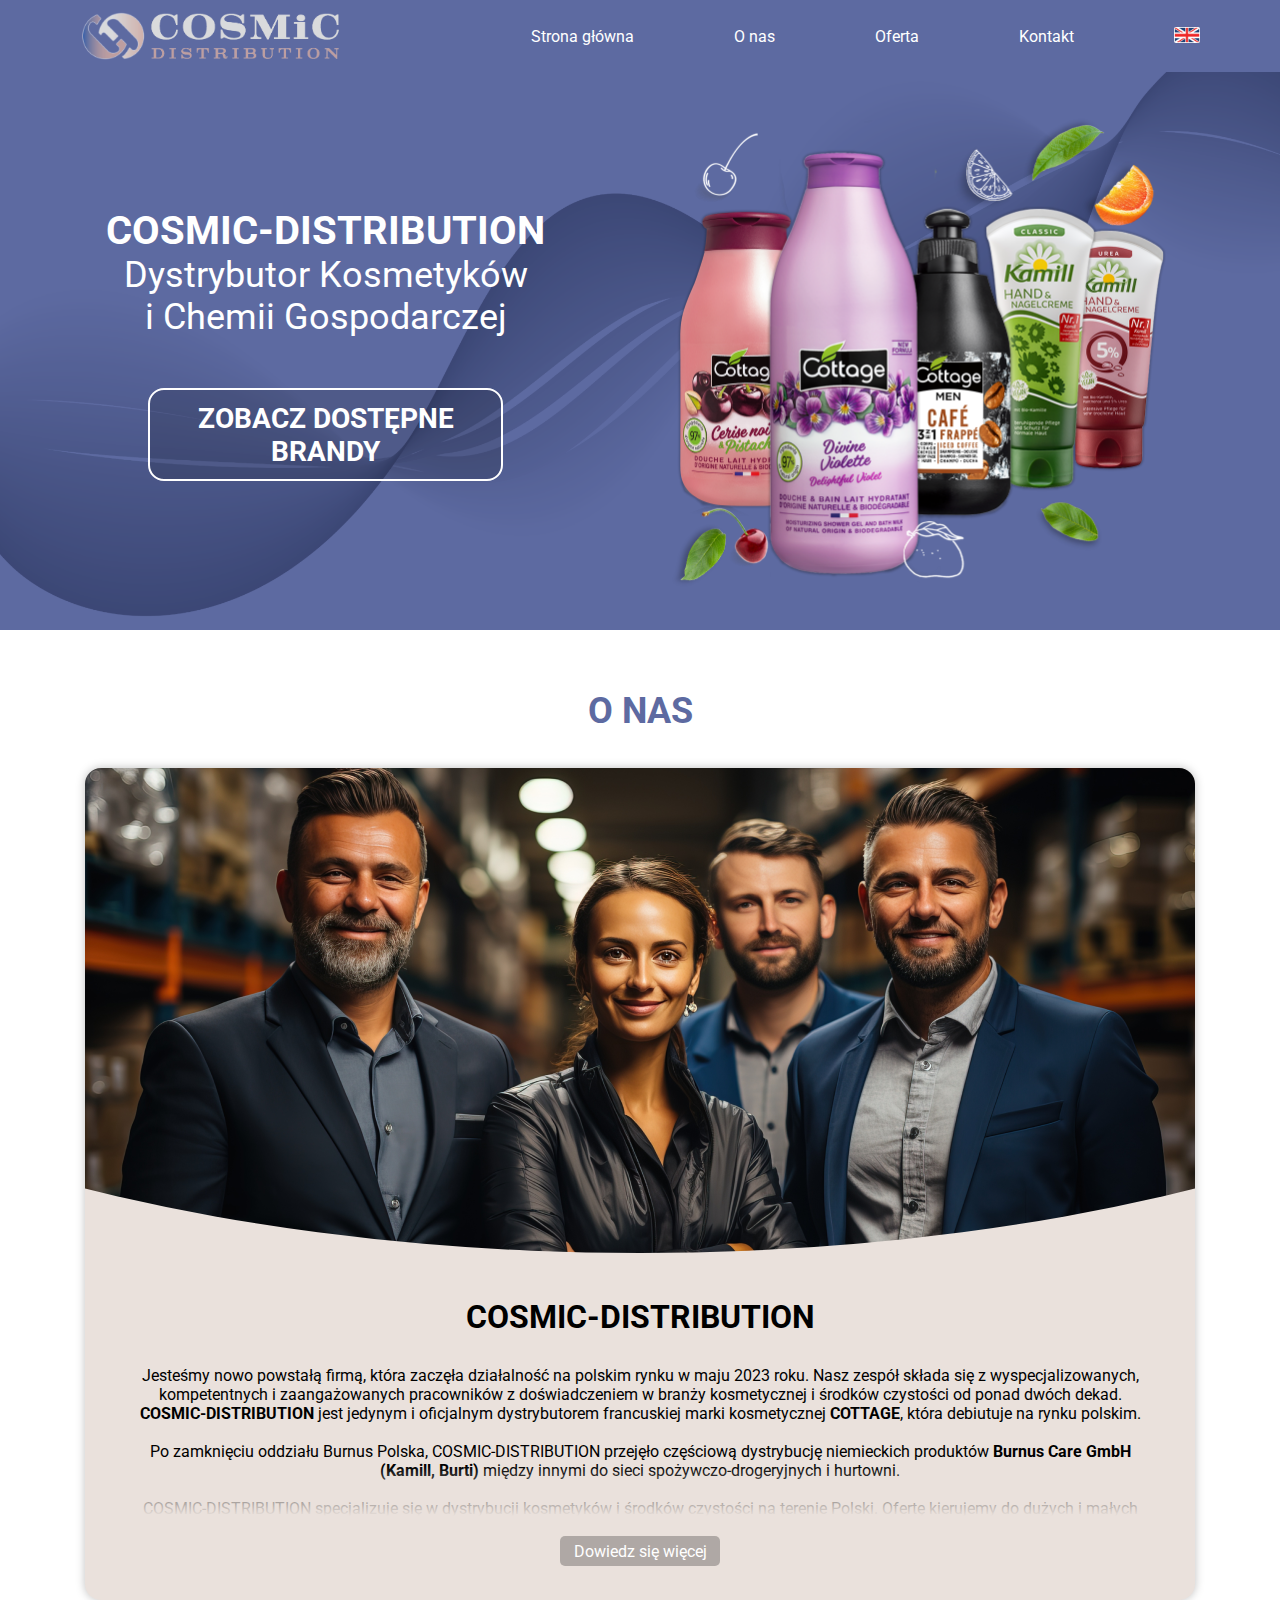
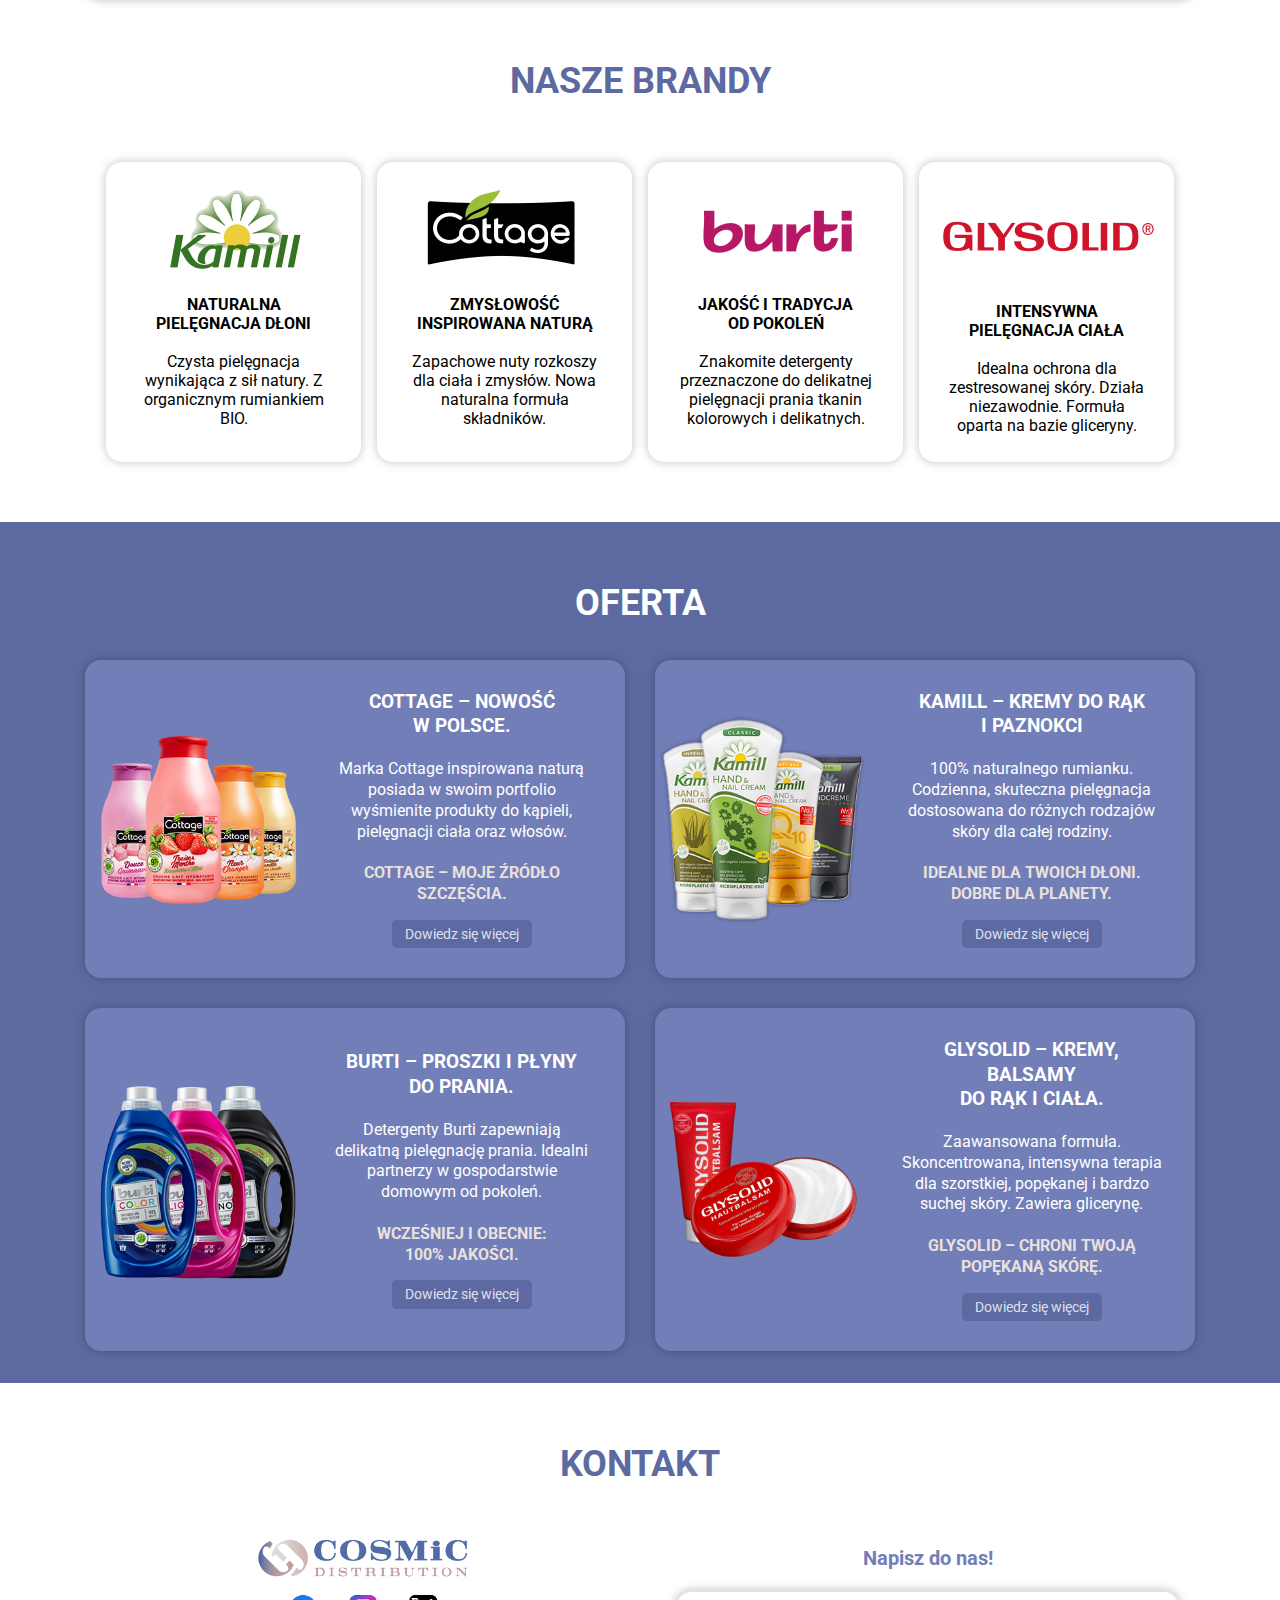
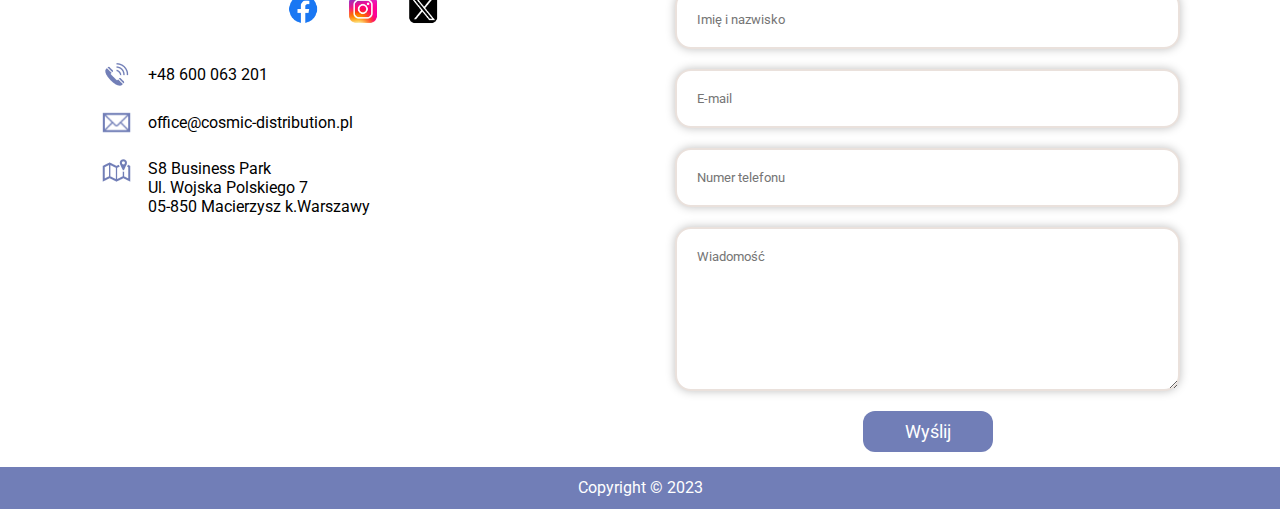
<file: index.html>
<!DOCTYPE html>
<html lang="pl">
<head>
    <meta charset="UTF-8">
    <meta http-equiv="X-UA-Compatible" content="IE=edge">
    <meta name="viewport" content="width=device-width, initial-scale=1.0">
    <link rel="stylesheet" href="style.css">
    <link rel="icon" href="icon.png" type="image/x-icon">
    <title>Cosmic Distribution</title>
    <script src="https://code.jquery.com/jquery-3.7.1.min.js"></script>
</head>
<body>
<div class="nav">
    <nav class="navbar">
        <img src="logo2.png" class="logo" alt="Cosmic Distribution" width="261px" height="52px">
        <div class="nav-links">
            <ul class="nav-menu">
                <li class="nav-item"><a href=#header class="nav-link">Strona główna</a></li>
                <li class="nav-item"><a href=#about class="nav-link">O nas</a></li>
                <li class="nav-item"><a href=#offer class="nav-link">Oferta</a></li>
                <li class="nav-item"><a href=#contact class="nav-link">Kontakt</a></li>
                <li><a href="index-english.html"> <img src="flag-gb.png" class="flaga" alt="Język angielski"></a></li>
            </ul>
        </div>
        <div class="hamburger">
            <span class="bar"></span>
            <span class="bar"></span>
            <span class="bar"></span>
        </div>
        
    </nav>
</div>

   <header id="header">
        <div class="container-header">
            <div class="header-description">
                <p class="header-title">COSMIC-DISTRIBUTION</p>
                <p class="header-text">Dystrybutor Kosmetyków <br>i Chemii Gospodarczej</p>
                <a href=#offer>
                <div class="button-header">
                    <div class="button-header-description">ZOBACZ DOSTĘPNE BRANDY</div>
                    </div></a>
            </div>
            <div class="header-image">
                <img src="header-image2.png" class="header-photo" alt="header image">
            </div>
        </div>

   </header>
   
<!-- SECTION ABOUT US -->

    <section class="about-us" id="about">
        <h1 class="section-title">O NAS</h1>
        <div class="break"></div>
        
        <div class="container-about">
            <div class="image-about"></div>
                <div class="box-about">
                    <input type="checkbox" name="readmore" id="readmore">
                    <div class="content-about">
                        <h1>COSMIC-DISTRIBUTION</h1>
                        <div class="des-about">
                            Jesteśmy nowo powstałą firmą, która zaczęła działalność na polskim rynku w maju 2023 roku.
                            Nasz zespół składa się z wyspecjalizowanych, kompetentnych i zaangażowanych pracowników z doświadczeniem w branży kosmetycznej i środków czystości od ponad dwóch dekad.
                            <br><b>COSMIC-DISTRIBUTION</b> jest  jedynym i oficjalnym dystrybutorem francuskiej marki kosmetycznej <b>COTTAGE</b>, która debiutuje na rynku polskim. 
                            <br><br>Po zamknięciu oddziału Burnus Polska, COSMIC-DISTRIBUTION przejęło częściową dystrybucję niemieckich produktów <b>Burnus Care GmbH (Kamill, Burti)</b> między innymi do sieci spożywczo-drogeryjnych i hurtowni.
                            <br><br>COSMIC-DISTRIBUTION specjalizuje się w dystrybucji kosmetyków i środków czystości na terenie Polski. Ofertę kierujemy do dużych i małych sieci handlowych, hurtowni jak również do niewielkich sklepów detalicznych. Budując dystrybucję poprzez sprzedaż produktów do naszych odbiorców przykładamy dużą wagę do sprawności i efektywność realizacji zamówień. 
                                <br><br>Dbamy o relacje budowane z naszymi Klientami oraz o długofalową współpracę, a uczciwość, rzetelność i szybkość w podejmowaniu decyzji to nasze mocne strony.  Biuro firmy znajduje się tuż przy granicy z Warszawą (przy drodze S8) a Magazyn Centralny na Śląsku, co sprawia, że znajdujemy się w centrum polskiego i europejskiego szlaku handlowego. Umożliwia to sprawną, szybką i terminową realizację zamówień.
                                <br><br>Jesteśmy otwarci na nowe propozycje obejmujące zakres oferowanych przez nas produktów oraz marek. Zapraszamy do współpracy zarówno producentów, sieci handlowe oraz hurtownie, których przedstawiciele pragną uzupełnić asortyment produktami znanych i poszukiwanych przez klientów marek.
                        </p>
                        </div>
                        <div class="button-about">
                            <label for="readmore"
                                data-more="Dowiedz się więcej"
                                data-less="Ukryj"
                            ></label>
                        </div>
                    </div>
                </div>
            
        </div>
    





    </section>

<!-- SECTION BRANDS -->

    <section class="offer2" id="brands">
        <h1 class="section-title">NASZE BRANDY</h1>
        
        <div class="brands-wrapper">
            <div class="wrapper">
                <div class="card">
                    <img src="logo_kamill.png" class="card-img" alt="img" draggable="false">
                    <div class="card-description"><h4>NATURALNA PIELĘGNACJA DŁONI </h4><br>
                        <p>Czysta pielęgnacja wynikająca z sił natury. Z organicznym rumiankiem BIO.
                        </p></div>
                </div>
                <div class="card">
                    <img src="logo_cottage.png" class="card-img" alt="img" draggable="false">
                    <div class="card-description"><h4>ZMYSŁOWOŚĆ INSPIROWANA NATURĄ</h4><br>
                        <p>Zapachowe nuty rozkoszy dla ciała i zmysłów. Nowa naturalna formuła składników.
                        </p></div>
                </div>
                <div class="card">
                    <img src="logo_burti.png" class="card-img" alt="img" draggable="false">
                    <div class="card-description"><h4>JAKOŚĆ I TRADYCJA <br>OD POKOLEŃ</h4><br>
                        <p>Znakomite detergenty przeznaczone do delikatnej pielęgnacji prania tkanin kolorowych i delikatnych.
                        </p></div>
                </div>
                <div class="card">
                    <img src="logo_glysolid.png" class="card-img card-img4" alt="img" draggable="false">
                    <div class="card-description"><h4>INTENSYWNA PIELĘGNACJA CIAŁA</h4><br>
                        <p>Idealna ochrona dla zestresowanej skóry. Działa niezawodnie. Formuła oparta na bazie gliceryny.
                        </p></div>
                </div>
            </div>
        </div>
               
            
    </section>


<!-- SECTION OFFER -->

    <section class="offer" id="offer">
        <h1 class="section-title2">OFERTA</h1>
        <div class="break"></div>
        <div class="container-boxes-offer">
            <div class="box-offer-row">
                <div class="box-offer"> 
                    <img src="oferta1.png" class="offer-image offer-image-cottage" alt="Logo Cottage" title="Logo Cottage" />
                    <div class="offer-description"><input id="ch2" type="checkbox"><h3>COTTAGE – NOWOŚĆ <br>W POLSCE.</h3>
                        <p><br>Marka Cottage inspirowana naturą posiada w swoim portfolio wyśmienite produkty do kąpieli, pielęgnacji ciała oraz włosów. </p>
                        <div class="content-readmore-cottage">
                            <p>Szeroka gama cudownych zapachów to przyjemna pielęgnacja przeznaczona dla całej rodziny.</p>
                                <label class="label-offer" for="ch2">Ukryj</label>
                        </div>

                        <br><h5>Cottage – moje źródło szczęścia.</h5>
                        <label class="label-offer" for="ch2">Dowiedz się więcej</label>
                    </div>
                </div>
                <div class="box-offer">
                    <img src="oferta2.png" class="offer-image" alt="Logo Kamill" title="Logo Kamill" />
                    <div class="offer-description"><input id="ch3" type="checkbox"><h3>KAMILL – kremy do rąk <br>i paznokci</h3>
                        <p><br>100% naturalnego rumianku. Codzienna, skuteczna pielęgnacja dostosowana do różnych rodzajów skóry dla całej rodziny.</p>
                        
                        <div class="content-readmore-kamill">
                            <p><br><ul>
                                <li>✓ 100% organicznego rumianku.</li>
                                <li>✓ Bez mikroplastiku.</li>
                                <li>✓ Bez barwników, parabenów i parafin.</li>
                            </ul>
                            <label class="label-offer" for="ch3">Ukryj</label>
                        </div>

                        <br><h5>Idealne dla Twoich dłoni. <br>Dobre dla planety.</h5>
                        <label class="label-offer" for="ch3">Dowiedz się więcej</label>
                        
                    </div>
                </div>
            </div>
            <div class="box-offer-row">
                <div class="box-offer">
                    <img src="oferta3.png" class="offer-image" alt="Logo Burti" title="Logo Burti" />
                    <div class="offer-description"><input id="ch4" type="checkbox"><h3>BURTI – proszki i płyny <br>do prania.</h3>
                        <p><br>Detergenty Burti zapewniają delikatną pielęgnację prania. Idealni partnerzy w gospodarstwie domowym od pokoleń.</p>
                        
                        <div class="content-readmore-burti">
                            <p><br><ul>
                                <li>✓ Usuwa uporczywe plamy.</li>
                                <li>✓ Wzmacnia włókna.</li>
                                <li>✓ Pielęgnuje i chroni.</li>
                                <li>✓ Utrzymuje intensywność kolorów/olśniewającą biel.</li>
                                <li>✓ Nie zawiera mikroplastiku, chroni środowisko.</li>
                            </ul></p>
                                <label class="label-offer" for="ch4">Ukryj</label>
                        </div>

                        <br><h5>WCZEŚNIEJ I OBECNIE: <br>100% JAKOŚCI.</h5>
                        <label class="label-offer" for="ch4">Dowiedz się więcej</label>
                        
                    </div>
                </div>
                <div class="box-offer">
                    <img src="oferta4.png" class="offer-image" alt="Logo Glysolid" title="Logo Glysolid" />
                    <div class="offer-description"><input id="ch5" type="checkbox"><h3>Glysolid – kremy, balsamy <br>do rąk i ciała.</h3>
                        <p><br>Zaawansowana formuła. Skoncentrowana, intensywna terapia dla szorstkiej, popękanej i bardzo suchej skóry. Zawiera glicerynę.</p>
                        
                        <div class="content-readmore-glysolid">
                            <p><br><ul>
                                <li>✓ Przyspiesza regenerację naskórka.</li>
                                <li>✓ Chroni przed podrażnieniami.</li>
                                <li>✓ Odpowiedni dla osób z chorobami skóry (egzema, łuszczyca, atopowe zapalenie skóry).</li>
                            </ul>
                            <label class="label-offer" for="ch5">Ukryj</label>
                        </div>

                        <br><h5>Glysolid – chroni Twoją <br>popękaną skórę.</h5>
                        <label class="label-offer" for="ch5">Dowiedz się więcej</label>
                    </div>
                </div>
            </div>
        </div>
    </section>

<!-- SECTION CONTACT -->

    <section class="contact" id="contact">
        <h1 class="section-title">KONTAKT</h1>
        <div class="break"></div>
        <div class="contact-start-mob">
            <div class="contact-description">
            </div>
            </div>
        <div class="container-contact">
            
            <div class="column-adress">
                <div class="contact-start">
                <div class="logo3">
                <img src="logo3.png" alt="logo" width="213px" height="42px">
                
                <div class="social-media">
                    <div class="icon"><img src="facebook.png" alt="Facebook" title="Facebook" width="30px" height="30px" /></div>
                    <div class="icon"><img src="instagram.png" alt="Instagram" title="Instagram" width="30px" height="30px" /></div>
                    <div class="icon"><img src="x-icon.png" alt="X" title="X" width="30px" height="30px" /></div>
                </div></div>
                <div class="contact-description"> 
                </div>
                </div>
                    <div class="data-contact">
                    <div class="contact-info contact-phone">
                        <img src="icon-phone.png" alt="Cosmic Distribution" title="Cosmic Distribution" width="33px" height="33px" />
                        <p>+48 600 063 201</p>
                    </div>
                    <div class="contact-info contact-email">
                        <img src="icon-email.png" alt="Cosmic Distribution" title="Cosmic Distribution" width="33px" height="33px" />
                        <p>office@cosmic-distribution.pl</p>
                    </div>
                    <div class="contact-adress">
                        <img src="icon-map.png" alt="Cosmic Distribution" title="Cosmic Distribution" width="33px" height="33px" />
                        <p class="adress-description">S8 Business Park <br>
                            Ul. Wojska Polskiego 7 <br>
                            05-850 Macierzysz k.Warszawy</p>
                    </div>
                    
                </div>
                <div class="map">
                <iframe src="https://www.google.com/maps/embed?pb=!1m18!1m12!1m3!1d1071.3125306327458!2d20.858017041915314!3d52.21930084169277!2m3!1f0!2f0!3f0!3m2!1i1024!2i768!4f13.1!3m3!1m2!1s0x4719354a9b000001%3A0x99c65928a45acf2c!2sS8%20Business%20Park!5e0!3m2!1spl!2spl!4v1695910725856!5m2!1spl!2spl" width="545" height="200" style="border:transparent; border-radius: 16px;" allowfullscreen="" loading="lazy" referrerpolicy="no-referrer-when-downgrade"></iframe>
                </div>
                <div class="map2">
                <iframe src="https://www.google.com/maps/embed?pb=!1m18!1m12!1m3!1d2444.326506409282!2d20.85640427720901!3d52.21928557198381!2m3!1f0!2f0!3f0!3m2!1i1024!2i768!4f13.1!3m3!1m2!1s0x4719354a9b000001%3A0x99c65928a45acf2c!2sS8%20Business%20Park!5e0!3m2!1spl!2spl!4v1695918446177!5m2!1spl!2spl" width="900" height="200" style="border:transparent; border-radius: 16px;" allowfullscreen="" loading="lazy" referrerpolicy="no-referrer-when-downgrade"></iframe>
                </div>
            </div>
            
            
            <div class="column-form">

                    <form id="contact-form" action="#submit" method="POST" class="contact-form">
                        <div class="section-heading" id="section-heading">Napisz do nas!</div>
                       <input type="hidden" name="access_key" value="17aa7312-a0bf-48e8-97dc-40761725b40e"> 
                    
                            <input type="text" id="name" name="name" placeholder="Imię i nazwisko" required>
                            <input type="email" id="email" name="email" placeholder="E-mail" required>
                            <input type="text" id="phone" name="phone" placeholder="Numer telefonu" required>
                            <textarea id="msg" name="msg" required rows="8" placeholder="Wiadomość"></textarea>    
                            
                        <button type="submit" id="submit-button">Wyślij</button>
                    </form>

                    <p class="msg-status"></p>


            </div>

        </div>
    </section>
    

    <section class="footer">
        <p class="footer-description">Copyright © 2023</p>
    </section>

   <script>
$(document).ready(function() {
    $('#contact-form').submit(function(event) {
        event.preventDefault();  // Prevent default form submission

        // Disable submit button

        $('#name').css('visibility','hidden');
        $('#email').css('visibility','hidden');
        $('#phone').css('visibility','hidden');
        $('#msg').css('visibility','hidden');
        $('#section-heading').html('<div class="section-heading"><h6>Wysyłanie wiadomości...</h6></div>');

        // Send the form data using Ajax

        $.ajax({
            url: 'https://api.web3forms.com/submit',
            type: 'POST',
            data: $('#contact-form').serialize(),
            success: function(response) {
                // Replace the form with the thank you message
                $('#section-heading').html('<div class="section-heading"><h4>Wiadomość wysłana <em>dziękujemy</em> !</h4></div>');
            },
            error: function(error) {
                $('#section-heading').html("<div class=\"section-heading\"><h6>Podczas wysyłania wiadomości wystąpił błąd:  <br><br> Prosimy o kontakt poprzez email na adres: <br> office@cosmic-distribution.pl</h6></div>");
                console.log(error);
            }
        });
    });
});

</script>
</body>
<script src="script.js"></script>
</html>
</file>
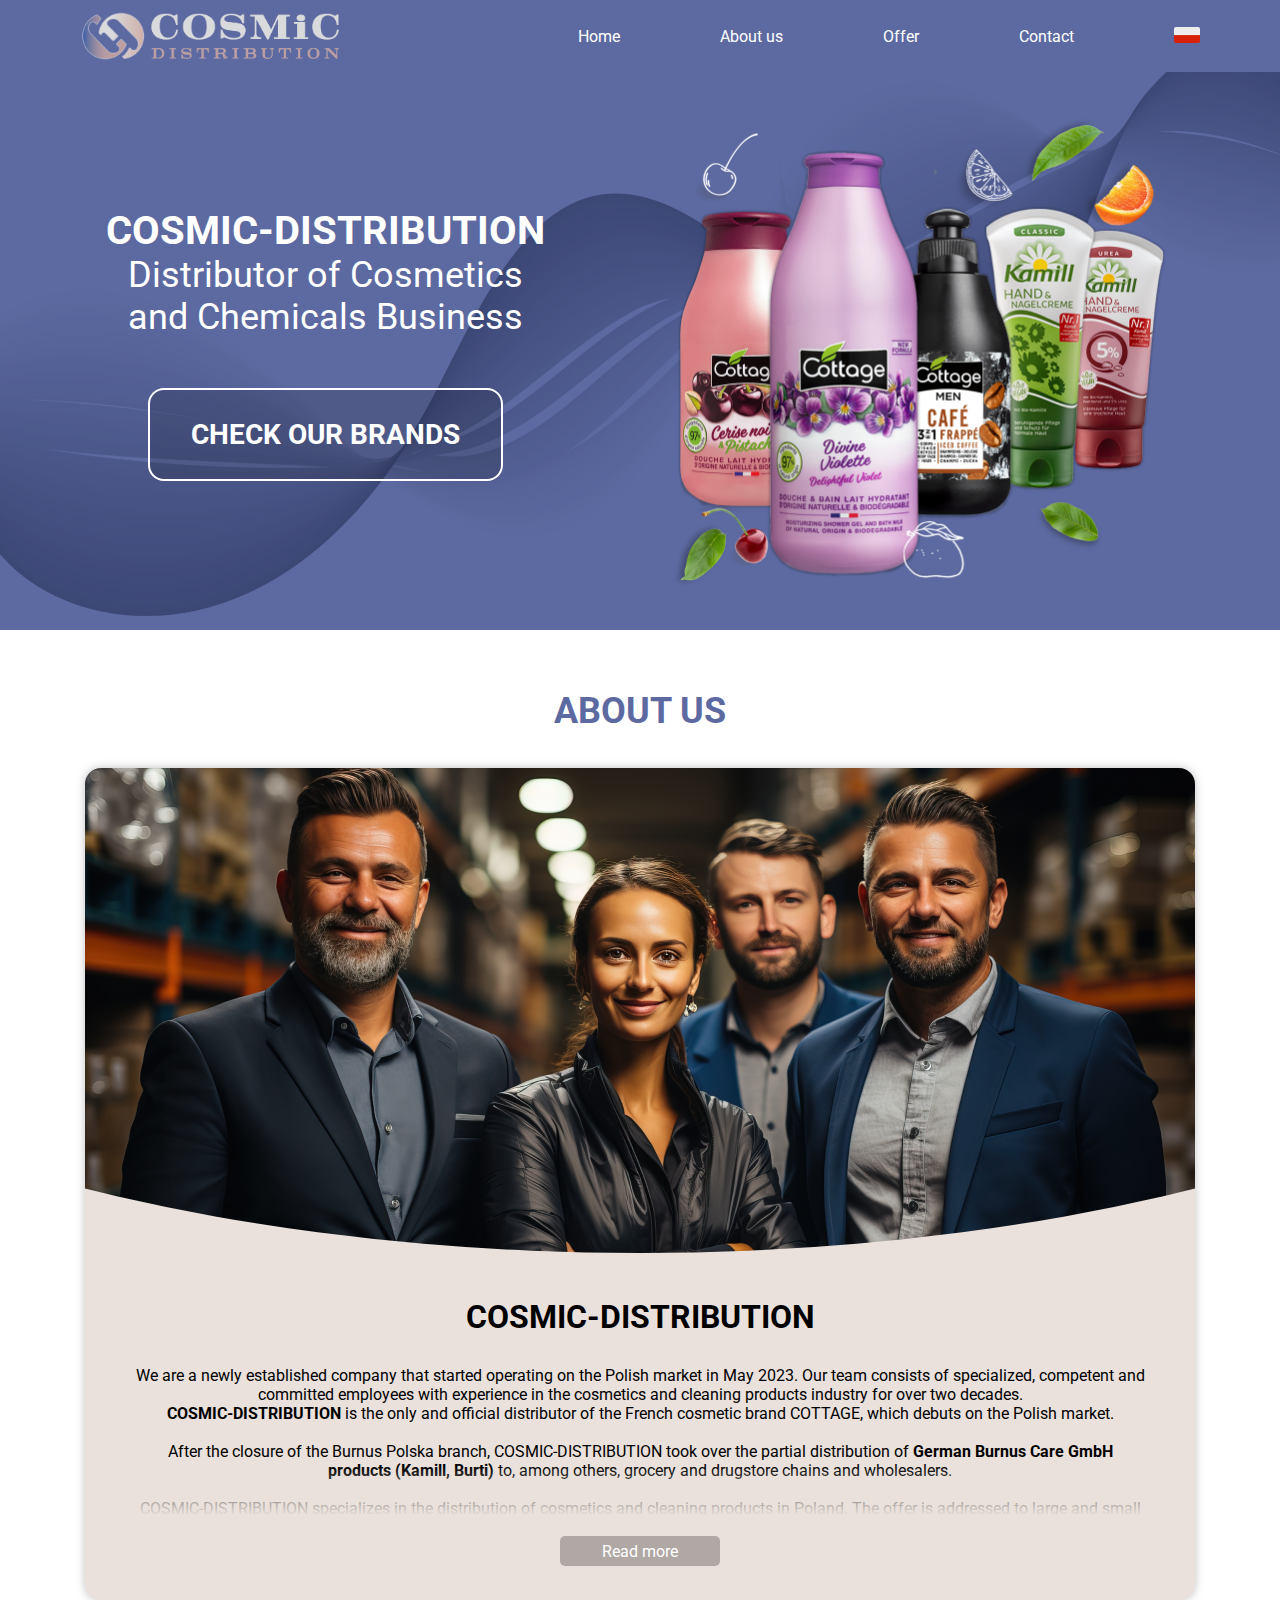
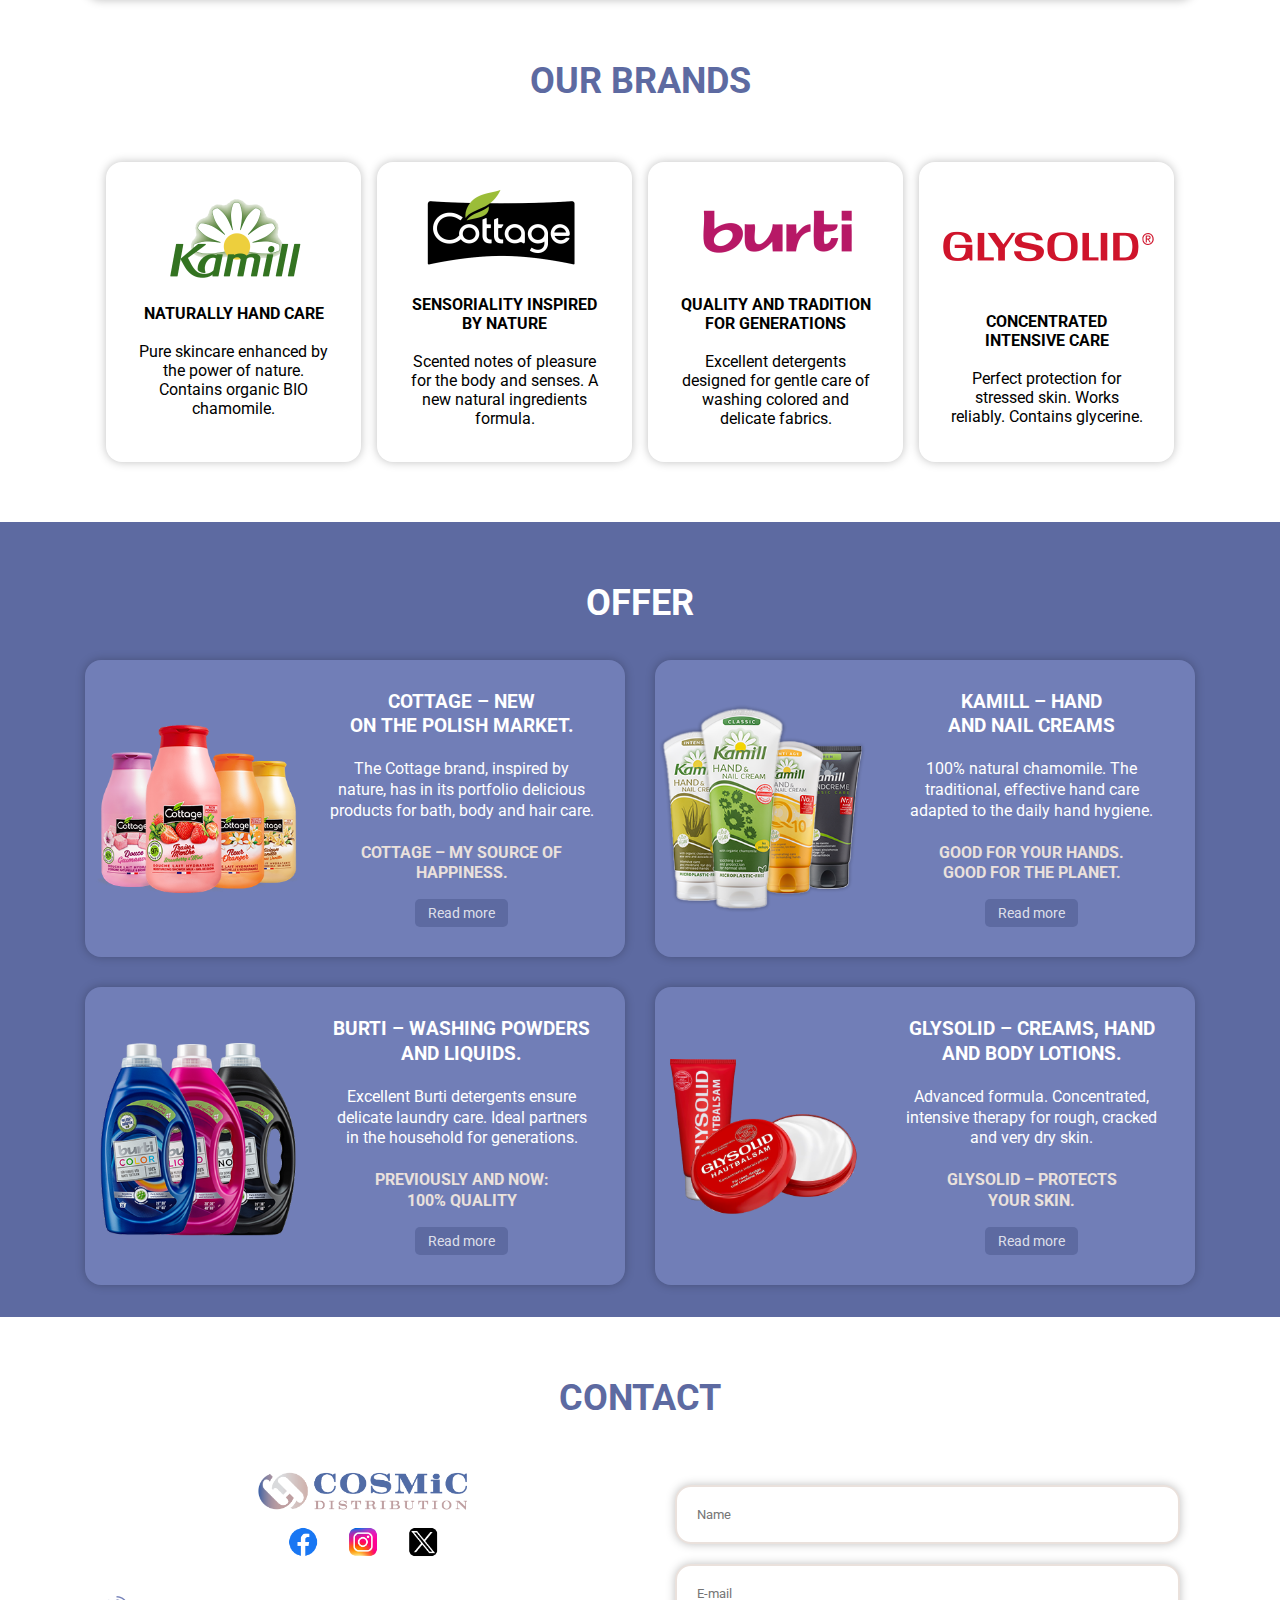
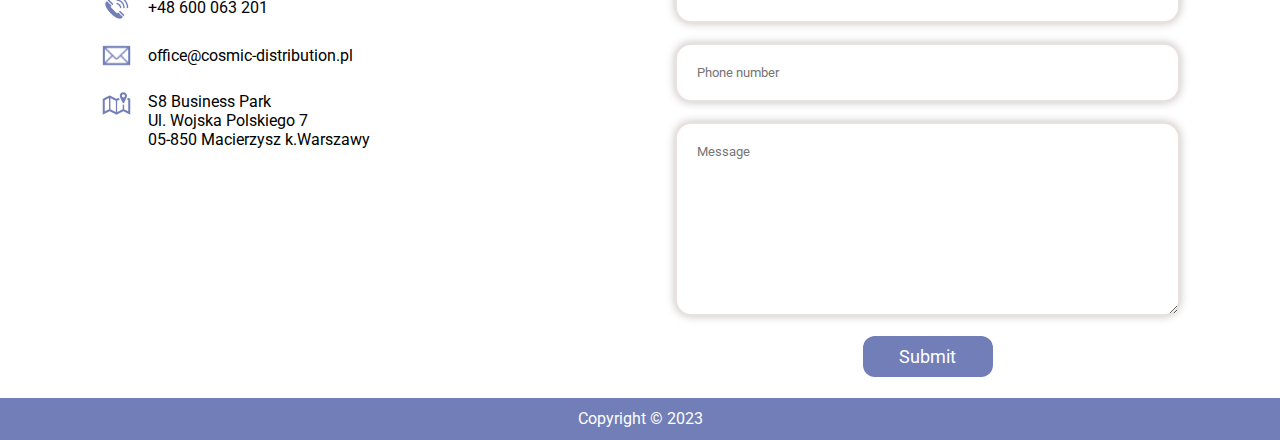
<file: index-english.html>
<!DOCTYPE html>
<html lang="pl">
<head>
    <meta charset="UTF-8">
    <meta http-equiv="X-UA-Compatible" content="IE=edge">
    <meta name="viewport" content="width=device-width, initial-scale=1.0">
    <link rel="stylesheet" href="style.css">
    <link rel="icon" href="icon.png" type="image/x-icon">
    <title>Cosmic Distribution</title>
    <link rel="stylesheet" href="https://cdnjs.cloudflare.com/ajax/libs/font-awesome/6.3.0/css/all.min.css">
</head>
<body>
<div class="nav">
    <nav class="navbar">
        <img src="logo2.png" class="logo" alt="Cosmic Distribution" width="261px" height="52px">
        <div class="nav-links">
            <ul class="nav-menu">
                <li class="nav-item"><a href=#header class="nav-link">Home</a></li>
                <li class="nav-item"><a href=#about class="nav-link">About us</a></li>
                <li class="nav-item"><a href=#offer class="nav-link">Offer</a></li>
                <li class="nav-item"><a href=#contact class="nav-link">Contact</a></li>
                <li><a href="index.html"> <img src="flag-poland.png" class="flaga" alt="Język polski"></a></li>
            </ul>
        </div>
        <div class="hamburger">
            <span class="bar"></span>
            <span class="bar"></span>
            <span class="bar"></span>
        </div>
        
    </nav>
</div>

   <header id="header">
        <div class="container-header">
            <div class="header-description">
                <p class="header-title">COSMIC-DISTRIBUTION</p>
                <p class="header-text">Distributor of Cosmetics<br>and Chemicals Business</p>
                <a href=#offer>
                <div class="button-header">
                    <div class="button-header-description">CHECK OUR BRANDS</div>
                    </div></a>
            </div>
            <div class="header-image">
                <img src="header-image2.png" class="header-photo" alt="header image">
            </div>
        </div>

   </header>
   
<!-- SECTION ABOUT US -->

    <section class="about-us" id="about">
        <h1 class="section-title">ABOUT US</h1>
        <div class="break"></div>
        
        <div class="container-about">
            <div class="image-about"></div>
                <div class="box-about">
                    <input type="checkbox" name="readmore" id="readmore">
                    <div class="content-about">
                        <h1>COSMIC-DISTRIBUTION</h1>
                        <div class="des-about">
                            We are a newly established company that started operating on the Polish market in May 2023.
                            Our team consists of specialized, competent and committed employees with experience in the cosmetics and cleaning products industry for over two decades.
                            <br><b>COSMIC-DISTRIBUTION</b> is the only and official distributor of the French cosmetic brand COTTAGE, which debuts on the Polish market.
                            <br><br>After the closure of the Burnus Polska branch, COSMIC-DISTRIBUTION took over the partial distribution of <b>German Burnus Care GmbH products (Kamill, Burti)</b> to, among others, grocery and drugstore chains and wholesalers.
                            <br><br>COSMIC-DISTRIBUTION specializes in the distribution of cosmetics and cleaning products in Poland. The offer is addressed to large and small retail chains, wholesalers as well as small retail stores. When building distribution through the sale of products to our customers, we attach great importance to the efficiency and effectiveness of order fulfillment.
                                <br><br>We care about relationships built with our clients and long-term cooperation, and honesty, reliability and speed in making decisions are our strengths. The company's office is located right on the border with Warsaw (on the S8 road) and the Central Warehouse in Silesia, which makes us located in the center of the Polish and European trade route. This enables efficient, fast and timely execution of orders.
                                <br><br>We are open to new proposals covering the range of products and brands we offer. We invite both manufacturers, retail chains and wholesalers to cooperate, whose representatives want to supplement the assortment with products of well-known and sought-after brands.
                        </p>
                        </div>
                        <div class="button-about">
                            <label for="readmore"
                                data-more="Read more"
                                data-less="Read less"
                            ></label>
                        </div>
                    </div>
                </div>
            
        </div>
    





    </section>

<!-- SECTION BRANDS -->

    <section class="offer2" id="brands">
        <h1 class="section-title">OUR BRANDS</h1>
        
        <div class="brands-wrapper">
            <div class="wrapper">
                <div class="card">
                    <img src="logo_kamill.png" class="card-img" alt="img" draggable="false">
                    <div class="card-description"><h4>NATURALLY HAND CARE</h4><br>
                        <p>Pure skincare enhanced by the power of nature. Contains organic BIO chamomile.
                        </p></div>
                </div>
                <div class="card">
                    <img src="logo_cottage.png" class="card-img" alt="img" draggable="false">
                    <div class="card-description"><h4>SENSORIALITY INSPIRED BY NATURE</h4><br>
                        <p>Scented notes of pleasure for the body and senses. A new natural ingredients formula.
                        </p></div>
                </div>
                <div class="card">
                    <img src="logo_burti.png" class="card-img" alt="img" draggable="false">
                    <div class="card-description"><h4>QUALITY AND TRADITION<br>FOR GENERATIONS</h4><br>
                        <p>Excellent detergents designed for gentle care of washing colored and delicate fabrics.
                        </p></div>
                </div>
                <div class="card">
                    <img src="logo_glysolid.png" class="card-img card-img4" alt="img" draggable="false">
                    <div class="card-description"><h4>CONCENTRATED INTENSIVE CARE</h4><br>
                        <p>Perfect protection for stressed skin. Works reliably. Contains glycerine.
                        </p></div>
                </div>
            </div>
        </div>
               
            
    </section>


<!-- SECTION OFFER -->

    <section class="offer" id="offer">
        <h1 class="section-title2">OFFER</h1>
        <div class="break"></div>
        <div class="container-boxes-offer">
            <div class="box-offer-row">
                <div class="box-offer"> 
                    <img src="oferta1.png" class="offer-image offer-image-cottage" alt="Logo Cottage" title="Logo Cottage" />
                    <div class="offer-description"><input id="ch2" type="checkbox"><h3>COTTAGE – NEW <br>ON THE POLISH MARKET.</h3>
                        <p><br>The Cottage brand, inspired by nature, has in its portfolio delicious products for bath, body and hair care. </p>
                        <div class="content-readmore-cottage">
                            <p>A wide range of wonderful scents provides pleasant care for the whole family.</p>
                                <label class="label-offer" for="ch2">Read less</label>
                        </div>

                        <br><h5>Cottage – my source of happiness.</h5>
                        <label class="label-offer" for="ch2">Read more</label>
                    </div>
                </div>
                <div class="box-offer">
                    <img src="oferta2.png" class="offer-image" alt="Logo Kamill" title="Logo Kamill" />
                    <div class="offer-description"><input id="ch3" type="checkbox"><h3>KAMILL – hand <br>and nail creams</h3>
                        <p><br>100% natural chamomile. The traditional, effective hand care adapted to the daily hand hygiene.</p>
                        
                        <div class="content-readmore-kamill">
                            <p><br><ul>
                                <li>✓ 100% organic chamomile.</li>
                                <li>✓ Without microplastics.</li>
                                <li>✓ Without colorants, parabens and paraffins.</li>
                            </ul>
                            <label class="label-offer" for="ch3">Read less</label>
                        </div>

                        <br><h5>Good for your hands. <br>Good for the planet.</h5>
                        <label class="label-offer" for="ch3">Read more</label>
                        
                    </div>
                </div>
            </div>
            <div class="box-offer-row">
                <div class="box-offer">
                    <img src="oferta3.png" class="offer-image" alt="Logo Burti" title="Logo Burti" />
                    <div class="offer-description"><input id="ch4" type="checkbox"><h3>BURTI – washing powders <br>and liquids.</h3>
                        <p><br>Excellent Burti detergents ensure delicate laundry care. Ideal partners in the household for generations.</p>
                        
                        <div class="content-readmore-burti">
                            <p><br><ul>
                                <li>✓ Removes persistent stains.</li>
                                <li>✓ Strengthens the fibers.</li>
                                <li>✓ Care and protect clothes.</li>
                                <li>✓ Keep the color intensity/brilliant white.</li>
                                <li>✓ Microplastic free, protects the environment.</li>
                            </ul></p>
                                <label class="label-offer" for="ch4">Read less</label>
                        </div>

                        <br><h5>PREVIOUSLY AND NOW: <br>100% QUALITY</h5>
                        <label class="label-offer" for="ch4">Read more</label>
                        
                    </div>
                </div>
                <div class="box-offer">
                    <img src="oferta4.png" class="offer-image" alt="Logo Glysolid" title="Logo Glysolid" />
                    <div class="offer-description"><input id="ch5" type="checkbox"><h3>Glysolid – creams, hand <br>and body lotions.</h3>
                        <p><br>Advanced formula. Concentrated, intensive therapy for rough, cracked and very dry skin.</p>
                        
                        <div class="content-readmore-glysolid">
                            <p><br><ul>
                                <li>✓ Accelerates epidermis regeneration.</li>
                                <li>✓ Protects from irritation.</li>
                                <li>✓ Suitable for people with skin conditions (eczema, psoriasis, atopic dermatitis).</li>
                            </ul>
                            <label class="label-offer" for="ch5">Read less</label>
                        </div>

                        <br><h5>Glysolid – Protects <br>your skin.</h5>
                        <label class="label-offer" for="ch5">Read more</label>
                    </div>
                </div>
            </div>
        </div>
    </section>

<!-- SECTION CONTACT -->

    <section class="contact" id="contact">
        <h1 class="section-title">CONTACT</h1>
        <div class="break"></div>
        <div class="contact-start-mob">
            <div class="contact-description">
            </div>
            </div>
        <div class="container-contact">
            
            <div class="column-adress">
                <div class="contact-start">
                <div class="logo3">
                <img src="logo3.png" alt="logo" width="213px" height="42px">
                
                <div class="social-media">
                    <div class="icon"><img src="facebook.png" alt="Facebook" title="Facebook" width="30px" height="30px" /></div>
                    <div class="icon"><img src="instagram.png" alt="Instagram" title="Instagram" width="30px" height="30px" /></div>
                    <div class="icon"><img src="x-icon.png" alt="X" title="X" width="30px" height="30px" /></div>
                </div></div>
                <div class="contact-description"> 
                </div>
                </div>
                    <div class="data-contact">
                    <div class="contact-info contact-phone">
                        <img src="icon-phone.png" alt="Cosmic Distribution" title="Cosmic Distribution" width="33px" height="33px" />
                        <p>+48 600 063 201</p>
                    </div>
                    <div class="contact-info contact-email">
                        <img src="icon-email.png" alt="Cosmic Distribution" title="Cosmic Distribution" width="33px" height="33px" />
                        <p>office@cosmic-distribution.pl</p>
                    </div>
                    <div class="contact-adress">
                        <img src="icon-map.png" alt="Cosmic Distribution" title="Cosmic Distribution" width="33px" height="33px" />
                        <p class="adress-description">S8 Business Park <br>
                            Ul. Wojska Polskiego 7 <br>
                            05-850 Macierzysz k.Warszawy</p>
                    </div>
                    
                </div>
                <div class="map">
                <iframe src="https://www.google.com/maps/embed?pb=!1m18!1m12!1m3!1d1071.3125306327458!2d20.858017041915314!3d52.21930084169277!2m3!1f0!2f0!3f0!3m2!1i1024!2i768!4f13.1!3m3!1m2!1s0x4719354a9b000001%3A0x99c65928a45acf2c!2sS8%20Business%20Park!5e0!3m2!1spl!2spl!4v1695910725856!5m2!1spl!2spl" width="545" height="200" style="border:transparent; border-radius: 16px;" allowfullscreen="" loading="lazy" referrerpolicy="no-referrer-when-downgrade"></iframe>
                </div>
                <div class="map2">
                <iframe src="https://www.google.com/maps/embed?pb=!1m18!1m12!1m3!1d2444.326506409282!2d20.85640427720901!3d52.21928557198381!2m3!1f0!2f0!3f0!3m2!1i1024!2i768!4f13.1!3m3!1m2!1s0x4719354a9b000001%3A0x99c65928a45acf2c!2sS8%20Business%20Park!5e0!3m2!1spl!2spl!4v1695918446177!5m2!1spl!2spl" width="900" height="200" style="border:transparent; border-radius: 16px;" allowfullscreen="" loading="lazy" referrerpolicy="no-referrer-when-downgrade"></iframe>
                </div>
            </div>
            
            
            <div class="column-form">
                
                <form onsubmit="sendEmail(); reset(); return false;">
                    <input type="text" id="name" placeholder="Name" required>
                    <input type="email" id="email" placeholder="E-mail" required>
                    <input type="text" id="phone" placeholder="Phone number" required>
                    <textarea id="message" required rows="10" placeholder="Message"></textarea>
                    <button type="submit">Submit</button>
                </form>

            </div>

        </div>
    </section>
    

    <section class="footer">
        <p class="footer-description">Copyright © 2023</p>
    </section>
   
</body>
<script src="script.js"></script>
<script src="https://smtpjs.com/v3/smtp.js"></script>
</html>
</file>
<file: style.css>
@import url('https://fonts.googleapis.com/css2?family=Roboto:wght@400;700&display=swap');

* {
  margin: 0;
  padding: 0;
  box-sizing: border-box;
  text-decoration: none;
  list-style: none;
  font-family: "Roboto", sans-serif;
}

/* Basic styles */

body,html {
  scroll-behavior: smooth;
}

body {
  font-size: 16px;
}


/* NAVBAR */

.flaga {
  height: 16px;
  width: 26px;
  border-radius: 2px;
  margin-top: 1px;
}

.nav {
  z-index: 1;
  position: fixed;
  width: 100%;
}

li {
  list-style: none;
}

a {
  color: white;
  text-decoration: none;
}

.navbar {
  background: rgba(93,106,161,1);
  display: flex;
  justify-content: space-between;
  align-items: center;
  padding: 10px 24px;
  padding-left: 80px;
  padding-right: 80px;
}

.nav-menu {
  display: flex;
  justify-content: space-between;
  align-items: center;
  gap: 100px;
}
.nav-link {
  transition: 0.3s ease;
}

.nav-link:hover {
  color: #D8BEB9;
}

.hamburger {
  display: none;
  cursor: pointer;
}

.bar {
  display: block;
  width: 35px;
  height: 6px;
  margin: 5px auto;
  -webkit-transition: all 0.3s ease-in-out;
  transition: all 0.3s ease-in-out;
  background-color: white;
  border-radius: 5px;
}

.nav-item.active {
  color: #D8BEB9;
}

@media screen and (max-width:1100px) {
  .hamburger {
    display: block;
  }
  .hamburger.active .bar:nth-child(2){
    opacity: 0;
  }
  .hamburger.active .bar:nth-child(1){
    transform: translateY(11px) rotate(45deg);
  }
  .hamburger.active .bar:nth-child(3){
    transform: translateY(-11px) rotate(-45deg);
  }

  .nav-menu {
    position: fixed;
    left: -100%;
    top: 65px;
    gap: 0;
    flex-direction: column;
    justify-content: start;
    background-color: rgba(93, 106, 161, 0.7);
    backdrop-filter: blur(7px);
    width: 100%;
    height: 100vh;
    text-align: center;
    transition: 0.5s;
    font-size: 20px;
    font-weight: bold;
  }
  .navbar {
    padding-left: 20px;
    padding-right: 20px;
  }

  .nav-item {
    margin: 60px;

  }
  .nav-menu.active {
    left: 0
  }
  .logo {
    top: 18px;
    left: 20px;
  }

  
}

/* HEADER */

header {
  background-image: url(background_1.png);
  background-size: cover;
  background-attachment: relative;
  height: 70vh;
}


.container-header {
  display: flex;
  flex-direction: row;
  justify-content: center;
  align-items: center;
  width: 1110px;
  margin: 0 auto;
}

.header-description {
  display: flex;
  flex-direction: column;
  justify-content: center;
  text-align: center;
  color: white;
  padding-top: 70px;
}

.header-image { 
  display: flex;
  padding-top: 100px;
  justify-content: center;
  margin-left: 120px;
}

 
.header-title {
  font-size: 40px;
  font-weight: bold;
}

.header-text {
  font-size: 36px;
}

.header-photo {
  width: 509px;
  height: 518px;
}

.button-header {
  display: flex;
  align-items: center;
  justify-content: center;
  border: 2px solid #fff;
  border-radius: 16px;
  width: 355px;
  height: 93px;
  font-size: 28px;
  font-weight: bold;
  margin: 0 auto;
  margin-top: 50px;
  cursor: pointer;
  background-color: rgba(0, 0, 0, 0.15);
}
.button-header:hover {
  background-color: #EAE1DC;
  color: #5D6AA1;
  transition: 0.3s;
}


@media (max-width: 1100px) {
  header {
    height: 80vh;
  }
  .container-header {
    display: flex;
    flex-direction: column-reverse;
    width: 100%;
  }
  .header-image {
    display: flex;
    justify-content: center;
    padding-top: 100px;
    margin-left: 0px;
  }
  .header-description {
    padding-top: 20px;
    padding-bottom: 50px;
  }
  .header-photo {
    width: 353px;
    height: 360px;
  }
 
  .header-title {
    font-size: 32px;
  }
  
  .header-text {
    font-size: 20px;
    padding-top: 15px;
  }
  .button-header {
    display: none;
  }
}

@media (max-width: 500px) {
  .header-photo {
    width: 300px;
    height: 306px;
  }
  .header-description {
    padding-top: 40px;
    padding-bottom: 40px;
  }
}

/* ALL SECTIONS */
.section-title {
  font-size: 36px;
  margin: 0;
  font-weight: bold;
  color: #5D6AA1;
  text-align: center;
  padding-top: 60px;
}

.section-title2 {
  font-size: 36px;
  margin: 0;
  font-weight: bold;
  color: #FFFFFF;
  text-align: center;
  padding-top: 60px;
}

.break {
  height: 36px;
}


/* ABOUT US */

.container-about {
  position: flex;
  flex-direction: column;
  background-color: #EAE1DC;
  width: 1110px;
  box-shadow: 0px 0px 10px rgba(0, 0, 0, 0.25);
  border-radius: 16px;
  margin: 0 auto;
}

.image-about {
  display: flex;
  background-image: url(team.png);
  height: 500px;
  border-radius: 16px 16px 0px 0px;
  clip-path: ellipse(1110px 480px at 50% 1%)
}

.box-about input[name="readmore"]{
  display: none;
}
.box-about h1{
  margin-bottom: 30px;
  text-align: center;
}
.box-about .des-about{
  text-align: center;
  position: relative;
  overflow: hidden;
  max-height: 150px;
  transition: 0.8s ease-in-out;
}
.box-about .des-about::before{
  position: absolute;
  bottom:0;
  left:0;
  width:100%;
  height:50px;
  transition: 0.5s ease-in-out;
  content:'';
  background-image: linear-gradient(to top, #EAE1DC, transparent);
}
.box-about .button-about{
  margin-top:20px;
  text-align: center;
}
.box-about label{
  text-align: center;
  display: inline-block;
  background-color: rgba(0, 0, 0, 0.25);
  color: #fff;
  border-radius: 5px;
  width:160px;
  height:30px;
  position: relative;
  cursor: pointer;

}
.box-about label::before{
  position: absolute;
  top:0;
  left:0;
  width:100%;
  height:100%;
  content:attr(data-more);
  display: flex;
  justify-content: center;
  align-items: center;
}
.box-about input[name="readmore"]:checked ~ .content-about label::before{
  content:attr(data-less);
}
.box-about input[name="readmore"]:checked ~ .content-about .des-about{
  max-height: 500px;
}
.box-about input[name="readmore"]:checked ~ .content-about .des-about::before{
  height: 0px;
}
.content-about{
  position: relative;
  padding: 30px 50px 30px 50px;
}




@media (max-width: 1150px) {
  .image-about {
    height: 400px;
    background-image: url(team.png);
    background-size: cover;
    background-position: center top;
    border-radius: 16px 16px 0px 0px;
    clip-path: ellipse(1110px 380px at 50% 1%)
  }
  .container-about {
    display: flex;
    max-width: 90%;
    background-image: none;
    margin: 0 auto;
  }
  .box-about input[name="readmore"]:checked ~ .content-about .des-about{
    max-height: 600px;
  }
}

@media (max-width: 600px) {
  .image-about {
    height: 300px;
    background-image: url(team.png);
    background-size: cover;
    background-position: right top;
    border-radius: 16px 16px 0px 0px;
    clip-path: ellipse(1110px 280px at 50% 1%)
  }
  .box-about input[name="readmore"]:checked ~ .content-about .des-about{
    max-height: 1800px;
  }
}


/* SECTION 3: NASZE BRANDY */

.brandy {
  min-height: 100vh;
  display: flex;
  align-items: center;
  justify-content: center;
}

.brands-wrapper {
  display: flex;
  justify-content: center;
  align-items: center;
  padding: 30px;
  padding-left: 0px;
  padding-right: 0px;
  margin: 0 auto;
}

.wrapper {
  display: flex;
  justify-content: center;
  grid-gap: 1rem;
  max-width: 1130px;
  width: 100%;
  overflow-x: auto;
  padding-bottom: 30px;
  padding-top: 30px;
  padding-left: 0px;
  padding-right: 0px;
}

.card {
  display: flex;
  flex-direction: column;
  align-items: center; 
  justify-content: center;
  width: 255px;
  height: 300px;
  background-color: white;
  box-shadow: 0px 0px 10px rgba(0, 0, 0, 0.25);
  border: transparent;
  border-radius: 16px;
}

.card-img {
  width: 230px;
  height: 98px;
  margin-top: 15px;
  margin-bottom: 15px;
}

.card-img4 {
  margin-top: 30px;
}

.card-description {
  padding: 30px;
  padding-top: 0px;
  text-align: center;
}

@media screen and (max-width: 1050px) {


  .wrapper {
    scroll-snap-type: x;
    cursor: grab;
    scroll-behavior: smooth;
    scrollbar-width: none;
    justify-content: left;
    padding-left: 30px;
    padding-right: 30px;
  }
  .card {
    min-width: calc(50% - .5rem);
    aspect-ratio: 1 / 1;
    display: flex;
    justify-content: center;
    align-items: center;
    scroll-snap-align: center;
    user-select: none;
   
  }
  .card-img {
    min-width: 230px;
    min-height: 98px;
  }
  .wrapper::-webkit-scrollbar { /* for chrome */
    display: none;
  }
}

@media screen and (max-width: 600px) {
  .card {
    min-width: calc(100%);
  }
}

/* SECTION 4: OFERTA */

.offer {
  background-color: rgb(93, 106, 161);
  margin: 0 auto;
  padding-bottom: 32px;
}

.container-boxes-offer {
  max-width: 90vw;
  display: flex;
  flex-direction: column;
  justify-content: center;
  margin: 0 auto;
  gap: 30px;
}

.box-offer-row {
  display: flex;
  flex-direction: row;
  justify-content: center;
  gap: 30px;
}

.box-offer {
  display: flex;
  align-items: center; 
  justify-content: center;
  width: 540px;
  background-color: rgb(113, 126, 183);
  box-shadow: 0px 0px 10px rgba(0, 0, 0, 0.25);
  border: transparent;
  border-radius: 16px;
}

.offer-image {
  width: 214px;
  height: 237px;
}

.offer-description {
  color: white;
  text-align: center;
  padding: 30px 30px 30px 30px;
  line-height: 1.3;
}

h5 {
  color: #EAE1DC;
  font-size: 16px;
  font-weight: bold;
  text-transform: uppercase;
}

#ch2 {
  display: none;
}

#ch2:checked ~ .content-readmore-cottage {
  display: block;
}

#ch2:checked ~ label {
  display: none;
}

.content-readmore-cottage {
  display: none;
}

.label-offer {
  display: inline-block;
  cursor: pointer;
  color: rgb(255, 255, 255, 0.8);
  background-color: rgba(93, 106, 161);
  font-size: 14px;
  padding: 5px 13px;
  border-radius: 5px;
  margin-top: 15px;
}

h3 {
  line-height: 1.3 rem;
  text-transform: uppercase;
}



#ch3 {
  display: none;
}

#ch3:checked ~ .content-readmore-kamill {
  display: block;
}

#ch3:checked ~ label {
  display: none;
}

.content-readmore-kamill {
  display: none;
}

.content-readmore-kamill ul {
  text-align: left;
  margin-left: 30px;
}


#ch4 {
  display: none;
}

#ch4:checked ~ .content-readmore-burti {
  display: block;
}

#ch4:checked ~ label {
  display: none;
}

.content-readmore-burti {
  display: none;
}

.content-readmore-burti ul {
  text-align: left;
  margin-left: 30px;
}


#ch5 {
  display: none;
}

#ch5:checked ~ .content-readmore-glysolid {
  display: block;
}

#ch5:checked ~ label {
  display: none;
}

.content-readmore-glysolid {
  display: none;
}
.content-readmore-glysolid ul {
  text-align: left;
  margin-left: 30px;
}




@media (max-width: 1200px) {
  .box-offer-row {
    display: flex;
    flex-direction: column;
    justify-content: center;
    margin: auto;
  }
}
  @media (max-width: 600px) {
  .box-offer {
    display: flex;
    flex-direction: column;
    width: 359px;
    
  }
  .offer-image {
    width: 134px;
    height: 149px;
  }
}

@media (max-width: 415px) {
  .box-offer {
    width: 300px;
  }
  .offer-description {
    padding: 15px;
  }
}


/* --> SECTION 5: KONTAKT <-- */

.container-contact {
  max-width: 1110px;
  display: flex;
  align-items: center;
  justify-content: center;
  margin: 0 auto;
}


/* LEFT COLUMN */

.logo3 {
  display: flex;
  flex-direction: column;
  justify-content: center;
  margin: 0 auto;
}

.social-media{
  display: flex;
  margin: 0 auto;
}

.icon {
  padding: 15px;
}


.contact-start {
  display: flex;
  gap: 20px;
}

.contact-start-mob {
  display: none;
}

.column-adress {
  width: 100%;
  padding: 15px;
}

.contact-info {
  display: flex;
  align-items: center;
  gap: 15px;
  margin-top: 15px;
}

.contact-adress {
  display: flex;
  gap: 15px;
  margin-top: 15px;
}

.adress-description {
  margin-top: 5px;
}

.map {
  margin-top: 30px;
}

.map2 {
  display: none;
}






@media (max-width: 1000px) {
.container-contact {
  display: flex;
  flex-direction: column-reverse;
  width: 90%;
}
.map {
  display: none;
}
.map2 {
  margin-top: 30px;
  display: flex;
  justify-content: center;
}
.contact-start {
  display: none
}
.contact-start-mob {
  display: flex;
  padding-left: 15px;
  padding-right: 15px;
  text-align: center;
}
}

/* CONTACT FORM */

.column-form {
  width: 100%;
  display: flex;
  align-items: center;
  justify-content: center;
}

form {
  background: white;
  display: flex;
  flex-direction: column;
  padding: 15px;
  width: 100%;
}

form input, form textarea {
  border: 2px solid #EAE1DC;
  border-radius: 16px;
  box-shadow: 0px 0px 10px rgba(0, 0, 0, 0.25);
  margin: 10px 0;
  padding: 20px;
  outline: none;
  background: white;
}

form button {
  padding: 10px;
  background: #717EB7;
  color: white;
  font-size: 18px;
  border: 0;
  outline: none;
  cursor: pointer;
  width: 130px;
  margin: 10px auto 0;
  border-radius: 12px;
}

.msg-status {
  display: none;
  justify-content: center;
  align-items: center;
  position: absolute;
  bottom: 90%;
  padding: 30px;
  width: 500px;
  border-radius: 12px;
  font-size: 24px;
}

.success {
  display: flex;
  background-color: greenyellow;
}
.error {
  display: flex;
  background-color: red;
}

/* FOOTER */

.footer {
  height: 42px;
  background: #717EB7;
  justify-content: center;
  align-items: center;
  text-align: center;
  display: flex;
  gap: 10px;
}

.footer-description {
  color: white;
}



.section-heading {
  padding: 10px;
  text-align: center;
  color: #717EB7;
  font-size: 20px;
  font-weight: bold;
}
</file>
